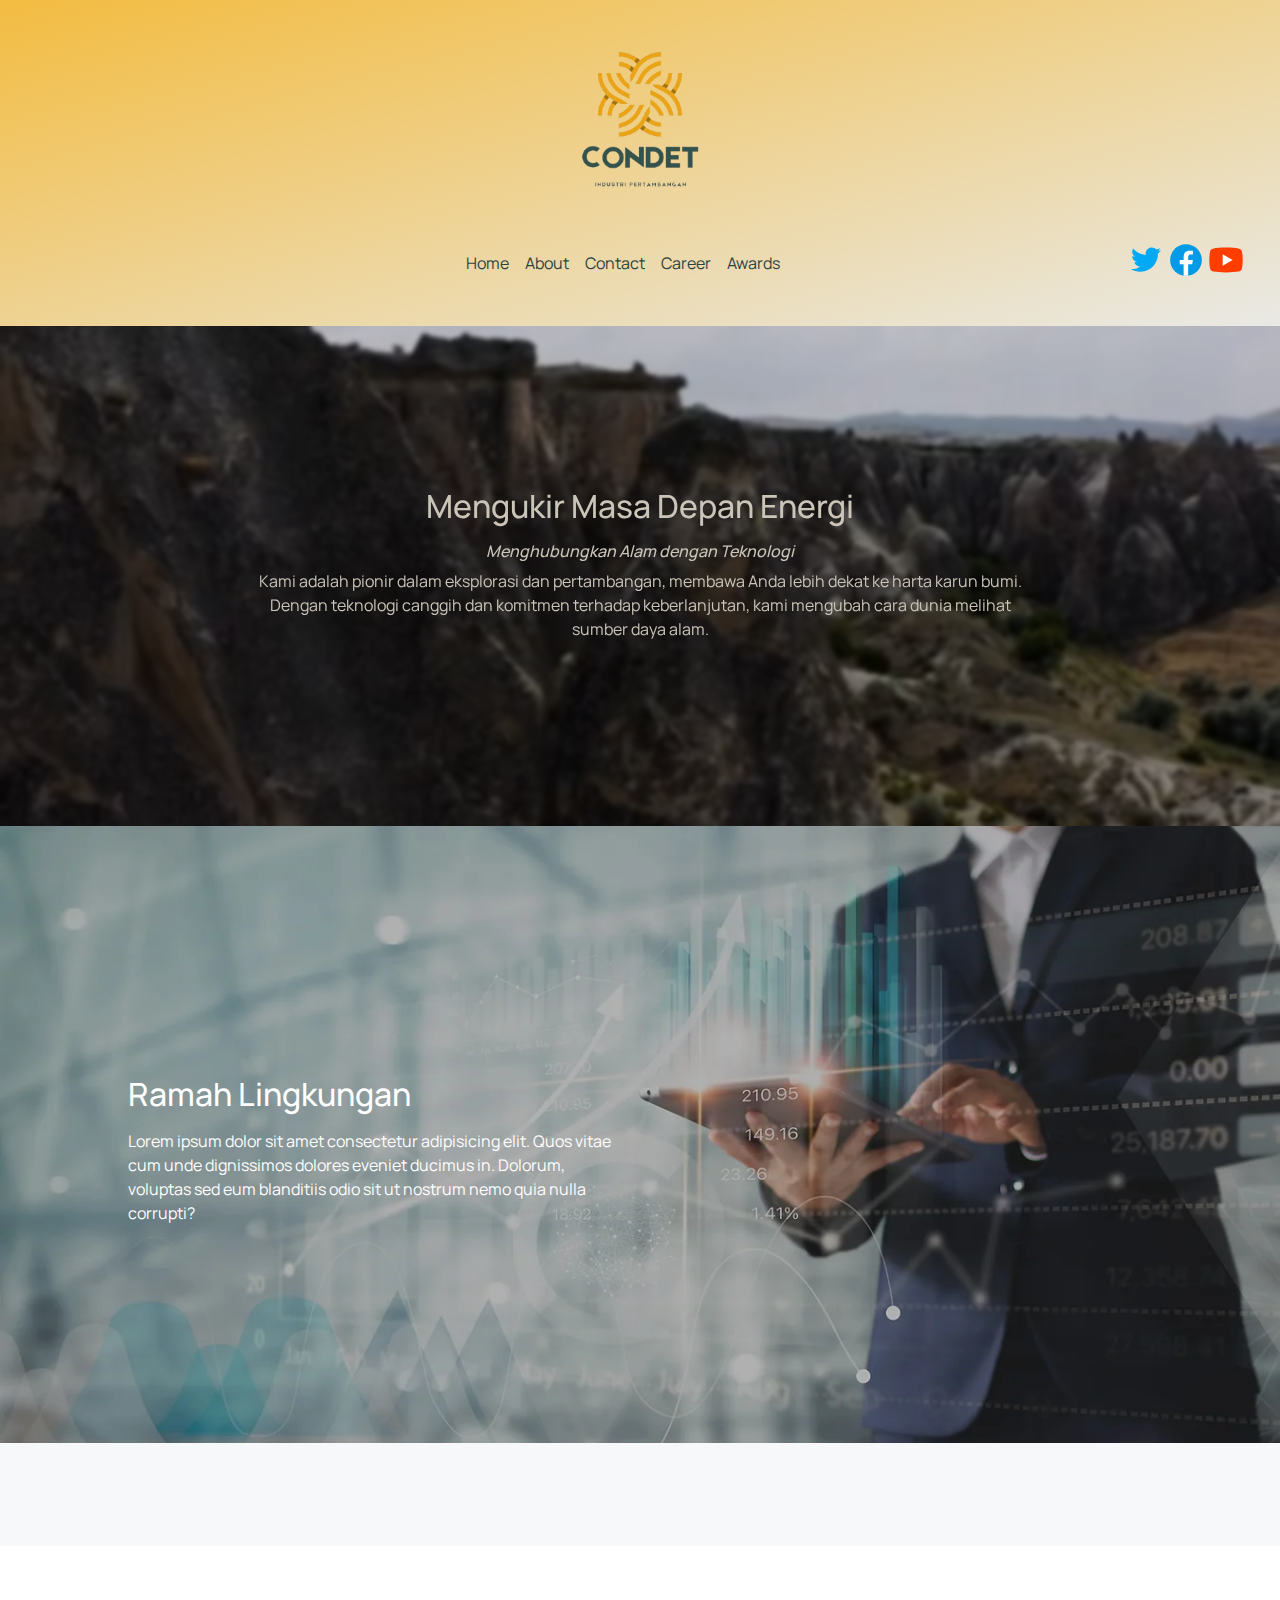
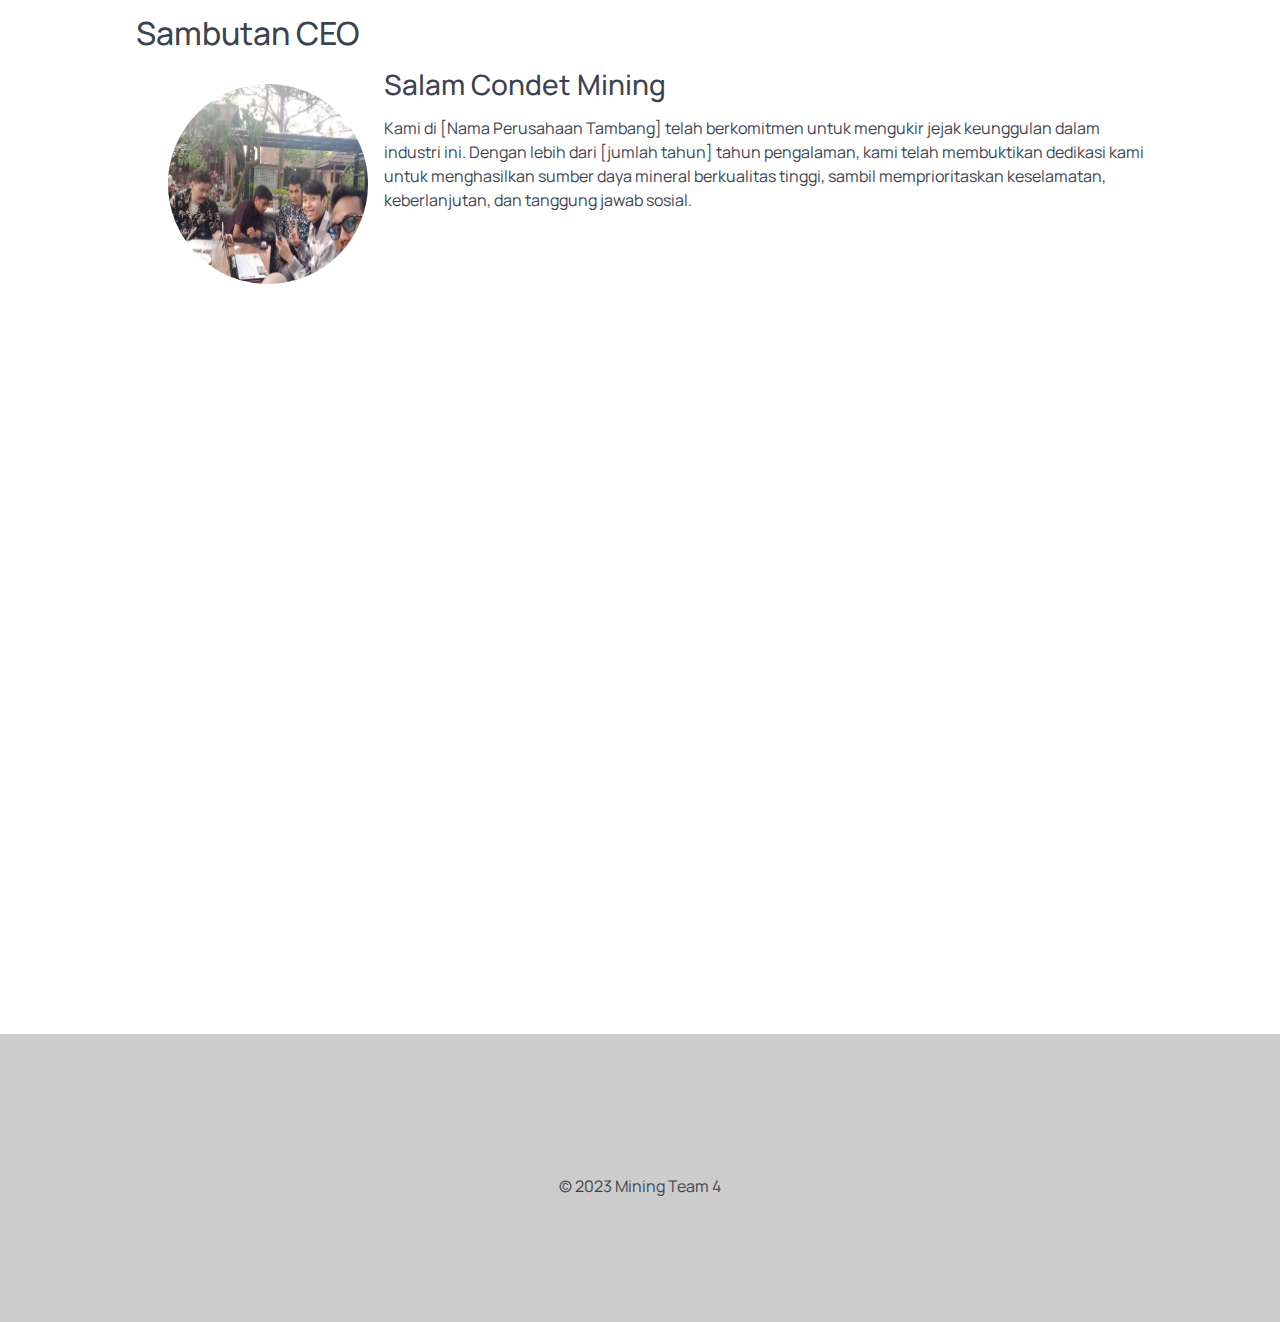
<file: index.html>
<!DOCTYPE html>
<html lang="en">

<head>
  <meta charset="UTF-8">
  <meta name="viewport" content="width=device-width, initial-scale=1.0">
  <title>Condet Mining</title>
  <link rel="stylesheet" href="css/spectre.min.css">
  <link rel="stylesheet" href="css/spectre-exp.min.css">
  <link rel="stylesheet" href="css/globals.css">
  <link rel="stylesheet" href="css/spectre-icons.min.css">
</head>

<body>

  <header class="page-header">
    <div class="flex-centered">
      <img class="logo-main" src="./assets/logo 2.png" alt="">
    </div>

    <nav class="navbar">
      <div class="navbar-section"></div>
      <div class="navbar-center">

        <a class="p-2" href="/">Home</a>
        <a class="p-2" href="about.html">About</a>
        <a class="p-2" href="contact.html">Contact</a>
        <a class="p-2" href="career.html">Career</a>
        <a class="p-2" href="awards.html">Awards</a>
      </div>
      <div class="navbar-section sosmed">
        <span><img src="./assets/icons/twitter.svg" alt="" srcset=""></span>
        <span><img src="./assets/icons/facebook.svg" alt="" srcset=""></span>
        <span><img src="./assets/icons/youtube.svg" alt="" srcset=""></span>
      </div>
    </nav>
  </header>

  <section>
    <div class="hero-banner p-relative  ">
      <video src="assets/stock.mp4" width="100%"autoplay  loop muted></video>

      <div class="p-absolute text-center hero-banner-text bg-blur">
        <h2>Mengukir Masa Depan Energi</h2>
        <h6 class="text-italic">Menghubungkan Alam dengan Teknologi</h6>
        <p class="w-60 text-center">Kami adalah pionir dalam eksplorasi dan pertambangan, membawa Anda lebih dekat ke
          harta karun bumi. Dengan teknologi canggih dan komitmen terhadap keberlanjutan, kami mengubah cara dunia
          melihat sumber daya alam.</p>
      </div>
    </div>

    <div class="carousel">
      <!-- carousel locator -->
      <input class="carousel-locator" id="slide-1" type="radio" name="carousel-radio" hidden="" checked="">
      <input class="carousel-locator" id="slide-2" type="radio" name="carousel-radio" hidden="">
      <input class="carousel-locator" id="slide-3" type="radio" name="carousel-radio" hidden="">
      <input class="carousel-locator" id="slide-4" type="radio" name="carousel-radio" hidden="">

      <!-- carousel container -->
      <div class="carousel-container carousel-box">
        <!-- carousel item -->
        <figure class="carousel-item carousel-box">
          <label class="item-prev btn btn-action btn-lg" for="slide-4"><i class="icon icon-arrow-left"></i></label>
          <label class="item-next btn btn-action btn-lg" for="slide-2"><i class="icon icon-arrow-right"></i></label>
          <div class="p-relative">
            <div class="p-absolute carousel-item-position">

              <h2>
                Ramah Lingkungan
              </h2>

              <p>
                Lorem ipsum dolor sit amet consectetur adipisicing elit. Quos vitae cum unde dignissimos dolores eveniet
                ducimus in. Dolorum, voluptas sed eum blanditiis odio sit ut nostrum nemo quia nulla corrupti?
              </p>

            </div>
            <img class="rounded img-fit-contain w-full " src="./assets/1.webp" alt="macOS Yosemite Wallpaper">

          </div>
        </figure>
        <figure class="carousel-item ">
          <label class="item-prev btn btn-action btn-lg" for="slide-1"><i class="icon icon-arrow-left"></i></label>
          <label class="item-next btn btn-action btn-lg" for="slide-3"><i class="icon icon-arrow-right"></i></label>
          <div class="p-relative">
            <div class="p-absolute carousel-item-position">

              <h2>
                Selalu Terdepan
              </h2>

              <p>
                Lorem ipsum dolor sit amet consectetur adipisicing elit. Quos vitae cum unde dignissimos dolores eveniet
                ducimus in. Dolorum, voluptas sed eum blanditiis odio sit ut nostrum nemo quia nulla corrupti?
              </p>

            </div>
            <img class="=rounded img-fit-contain w-full" src="./assets/2.webp" alt="macOS Yosemite Wallpaper">


          </div>
        </figure>
        <figure class="carousel-item carousel-box">
          <label class="item-prev btn btn-action btn-lg" for="slide-2"><i class="icon icon-arrow-left"></i></label>
          <label class="item-next btn btn-action btn-lg" for="slide-4"><i class="icon icon-arrow-right"></i></label>
          <div class="p-relative">
            <div class="p-absolute carousel-item-position">

              <h2>
                Green Energy
              </h2>

              <p>
                Lorem ipsum dolor sit amet consectetur adipisicing elit. Quos vitae cum unde dignissimos dolores eveniet
                ducimus in. Dolorum, voluptas sed eum blanditiis odio sit ut nostrum nemo quia nulla corrupti?
              </p>

            </div>
            <img class="rounded img-fit-contain w-full" src="./assets/3.webp" alt="macOS El Capitan Wallpaper">



          </div>
        </figure>
        <figure class="carousel-item carousel-box">
          <label class="item-prev btn btn-action btn-lg" for="slide-3"><i class="icon icon-arrow-left"></i></label>
          <label class="item-next btn btn-action btn-lg" for="slide-1"><i class="icon icon-arrow-right"></i></label>
          <iframe width="100%" height="100%" src="https://www.youtube.com/embed/naVQul1NlkQ?si=Cb1ckYhtmQMa_f7T"
            title="YouTube video player" frameborder="0"
            allow="accelerometer; autoplay; clipboard-write; encrypted-media; gyroscope; picture-in-picture; web-share"
            allowfullscreen></iframe>
        </figure>
      </div>
      <!-- carousel navigation -->
      <div class="carousel-nav">
        <label class="nav-item text-hide c-hand" for="slide-1">1</label>
        <label class="nav-item text-hide c-hand" for="slide-2">2</label>
        <label class="nav-item text-hide c-hand" for="slide-3">3</label>
        <label class="nav-item text-hide c-hand" for="slide-4">4</label>
      </div>
    </div>



    <div class="container p-2 w-80 vertical-margin">
      <div>
        <h2>
          Sambutan CEO
        </h2>
      </div>
      <div class="columns">
        <div class="col-sm-12 col-3 text-center pr-2">
          <figure class="s-circle">
            <img class="centered s-circle" src="./assets/sepuhh.jpeg" alt="Sepuh CEO" width="200" height="200">

          </figure>
        </div>
        <div class="col-sm-12 col-9 p-centered">
          <h3>Salam Condet Mining</h3>
          <p>
            Kami di [Nama Perusahaan Tambang] telah berkomitmen untuk mengukir jejak keunggulan dalam industri ini.
            Dengan lebih dari [jumlah tahun] tahun pengalaman, kami telah membuktikan dedikasi kami untuk menghasilkan
            sumber daya mineral berkualitas tinggi, sambil memprioritaskan keselamatan, keberlanjutan, dan tanggung
            jawab sosial.
          </p>
        </div>

      </div>

      <div class="video-home">
        <iframe width="100%" height="100%" src="https://www.youtube.com/embed/naVQul1NlkQ?si=Cb1ckYhtmQMa_f7T"
              title="YouTube video player" frameborder="0"
              allow="accelerometer; autoplay; clipboard-write; encrypted-media; gyroscope; picture-in-picture; web-share"
              allowfullscreen></iframe>
      </div>

    </div>

  </section>

  <footer>
    <div class="footer-content">
      <p>&copy; 2023 Mining Team 4</p>
      
    </div>

  </footer>

</body>

</html>
</file>
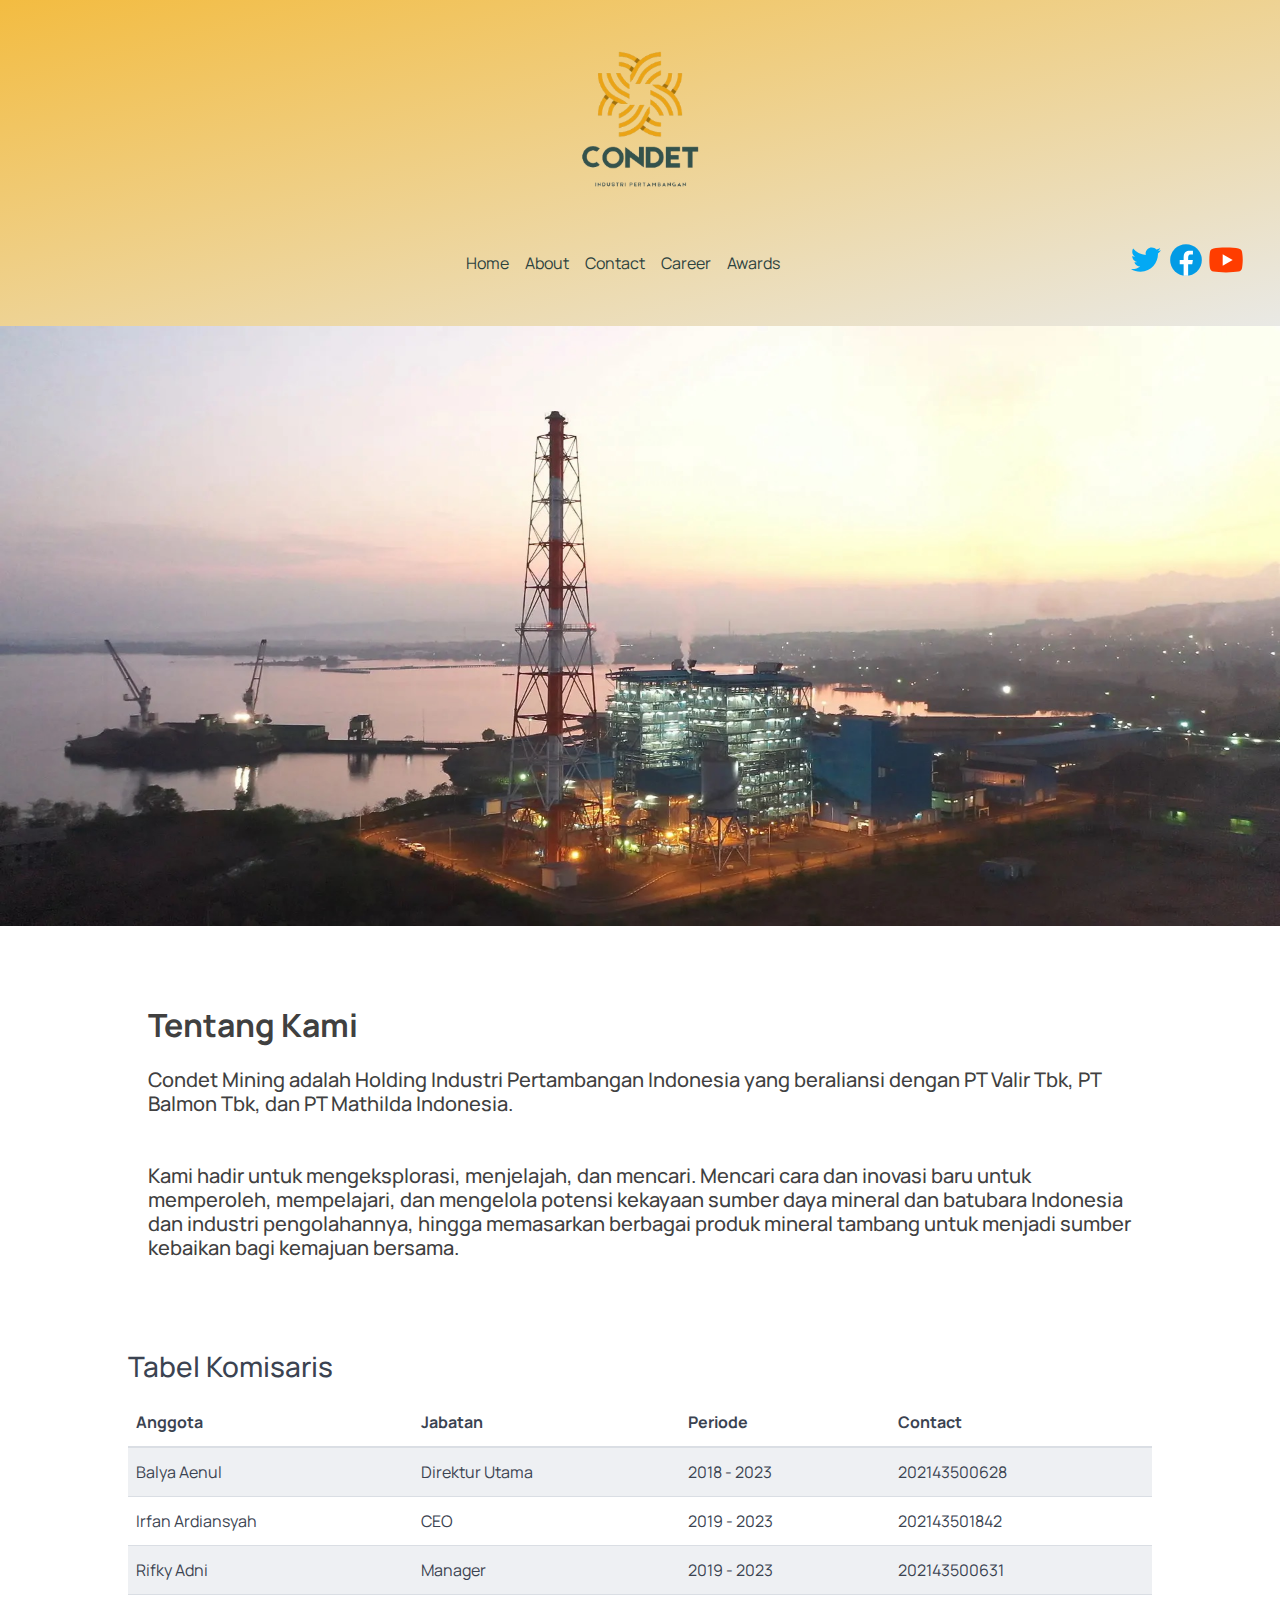
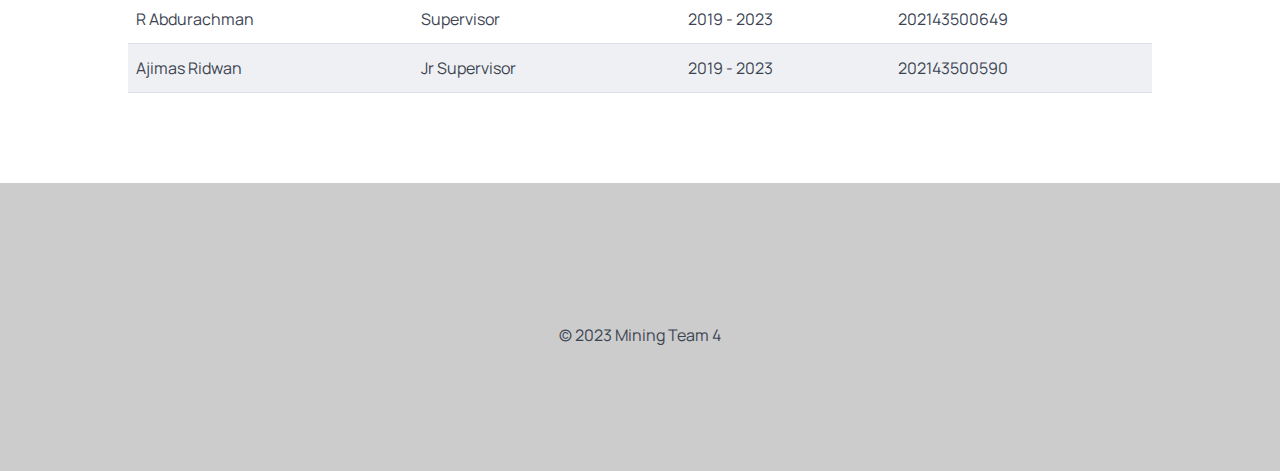
<file: about.html>
<!DOCTYPE html>
<html lang="en">

<head>
  <meta charset="UTF-8">
  <meta name="viewport" content="width=device-width, initial-scale=1.0">
  <title>About</title>
  <link rel="stylesheet" href="css/spectre.min.css">
  <link rel="stylesheet" href="css/spectre-exp.min.css">
  <link rel="stylesheet" href="css/globals.css">
</head>

<body>
  <header class="page-header">
    <div class="flex-centered">
      <img class="logo-main" src="./assets/logo 2.png" alt="">
    </div>


    <nav class="navbar">
      <div class="navbar-section"></div>
      <div class="navbar-center">

        <a class="p-2" href="/">Home</a>
        <a class="p-2" href="/about.html">About</a>
        <a class="p-2" href="/contact.html">Contact</a>
        <a class="p-2" href="/career.html">Career</a>
        <a class="p-2" href="/awards.html">Awards</a>
      </div>
      <div class="navbar-section sosmed">
        <span><img src="./assets/icons/twitter.svg" alt="" srcset=""></span>
        <span><img src="./assets/icons/facebook.svg" alt="" srcset=""></span>
        <span><img src="./assets/icons/youtube.svg" alt="" srcset=""></span>
      </div>
    </nav>
  </header>

  <header class="text-about">
    <div class="flex-centered">
      <img src="./assets/about1.jpg" alt="" width="100%" height="600">
    </div>
    <div class="w-80 p-centered p-8 text-padding vertical-margin">
      <h2 class="text-bold">Tentang Kami</h2>
      <p>
      <h5>Condet Mining adalah Holding Industri Pertambangan Indonesia yang beraliansi dengan PT Valir Tbk, PT Balmon
        Tbk, dan PT Mathilda Indonesia.</h5>
      </p>
      <br>
      <h5>Kami hadir untuk mengeksplorasi, menjelajah, dan mencari. Mencari cara dan inovasi baru untuk memperoleh,
        mempelajari, dan mengelola potensi kekayaan sumber daya mineral dan batubara Indonesia dan industri
        pengolahannya, hingga memasarkan berbagai produk mineral tambang untuk menjadi sumber kebaikan bagi kemajuan
        bersama.</h5>
    </div>
  </header>
  </div>


  <div class="w-80 p-centered vertical-margin">
    <h3>
      Tabel Komisaris
    </h3>
  
    <table class="table">
      <thead>
        <tr>
          <th>Anggota</th>
          <th>Jabatan</th>
          <th>Periode</th>
          <th>Contact</th>
        </tr>
      </thead>
      <tbody>
        <tr class="active">
          <td>Balya Aenul</td>
          <td>Direktur Utama</td>
          <td>2018 - 2023</td>
          <td>202143500628</td>
        </tr>
      </tbody>
      <tbody>
        <tr class="inactive">
          <td>Irfan Ardiansyah</td>
          <td>CEO</td>
          <td>2019 - 2023</td>
          <td>202143501842</td>
        </tr>
      </tbody>
      <tbody>
        <tr class="active">
          <td>Rifky Adni</td>
          <td>Manager</td>
          <td>2019 - 2023</td>
          <td>202143500631</td>
        </tr>
      </tbody>
      <tbody>
        <tr class="inactive">
          <td>R Abdurachman</td>
          <td>Supervisor</td>
          <td>2019 - 2023</td>
          <td>202143500649</td>
        </tr>
      </tbody>
      <tbody>
        <tr class="active">
          <td>Ajimas Ridwan</td>
          <td>Jr Supervisor</td>
          <td>2019 - 2023</td>
          <td>202143500590</td>
        </tr>
      </tbody>
  
    </table>
  </div>


</body>
<footer>
  <div class="footer-content">
    <p>&copy; 2023 Mining Team 4</p>

  </div>
</footer>
</html>
</file>
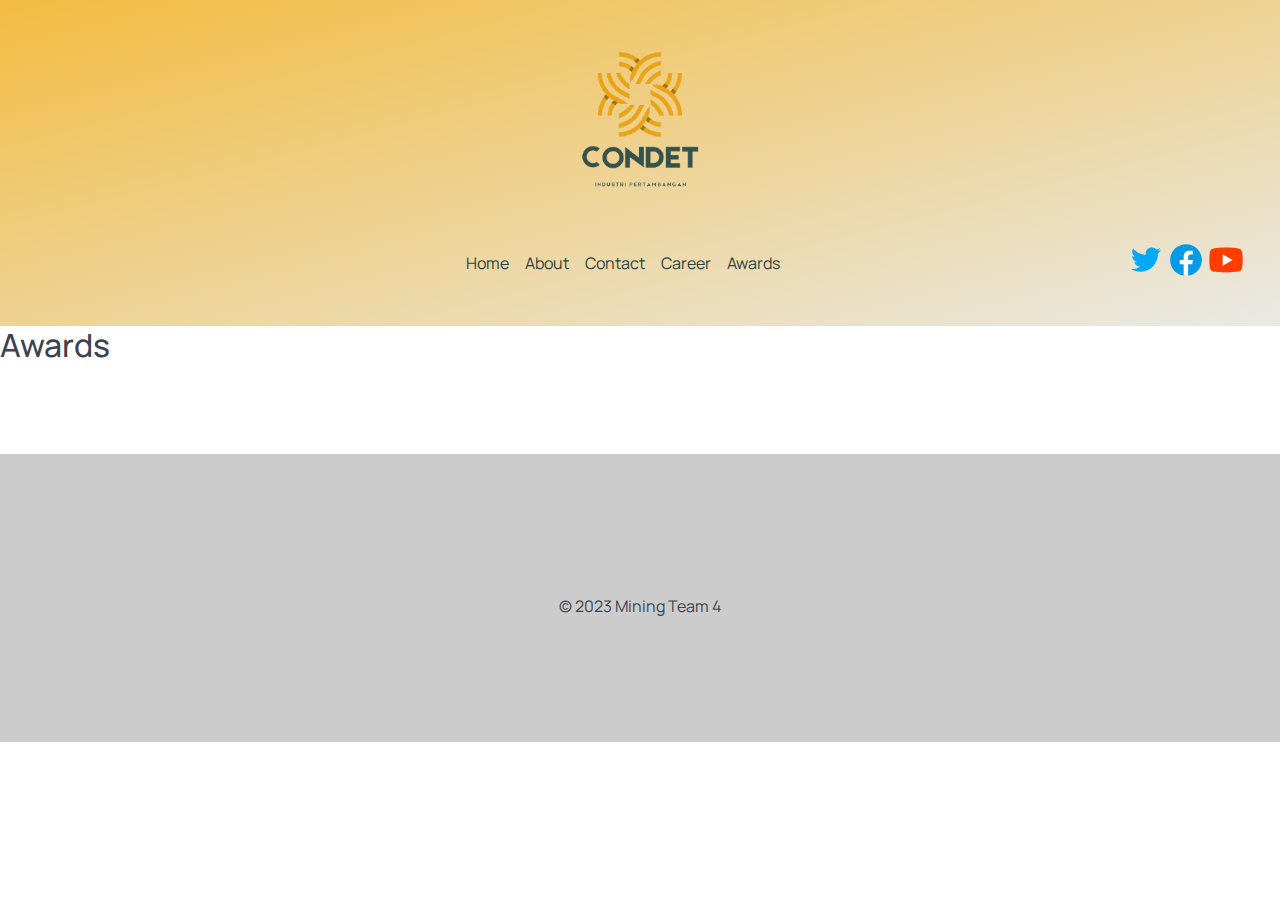
<file: awards.html>
<!DOCTYPE html>
<html lang="en">
<head>
    <meta charset="UTF-8">
    <meta name="viewport" content="width=device-width, initial-scale=1.0">
    <title>About</title>
    <link rel="stylesheet" href="css/spectre.min.css">
    <link rel="stylesheet" href="css/spectre-exp.min.css">
    <link rel="stylesheet" href="css/globals.css">
</head>
<body>
    <header class="page-header">
        <div class="flex-centered">
          <img class="logo-main" src="./assets/logo 2.png" alt="">
        </div>

        <nav class="navbar">
            <div class="navbar-section"></div>
            <div class="navbar-center">
      
              <a class="p-2" href="/">Home</a>
              <a class="p-2" href="/about.html">About</a>
              <a class="p-2" href="/contact.html">Contact</a>
              <a class="p-2" href="/career.html">Career</a>
              <a class="p-2" href="/awards.html">Awards</a>
            </div>
            <div class="navbar-section sosmed">
              <span><img src="./assets/icons/twitter.svg" alt="" srcset=""></span>
              <span><img src="./assets/icons/facebook.svg" alt="" srcset=""></span>
              <span><img src="./assets/icons/youtube.svg" alt="" srcset=""></span>
            </div>
          </nav>
</header>

<div>

    <h2>Awards</h2>
</div>


    
</body>
<footer>
    <div class="footer-content">
        <p>&copy; 2023 Mining Team 4</p>
        
      </div>
</footer>
</html>
</file>
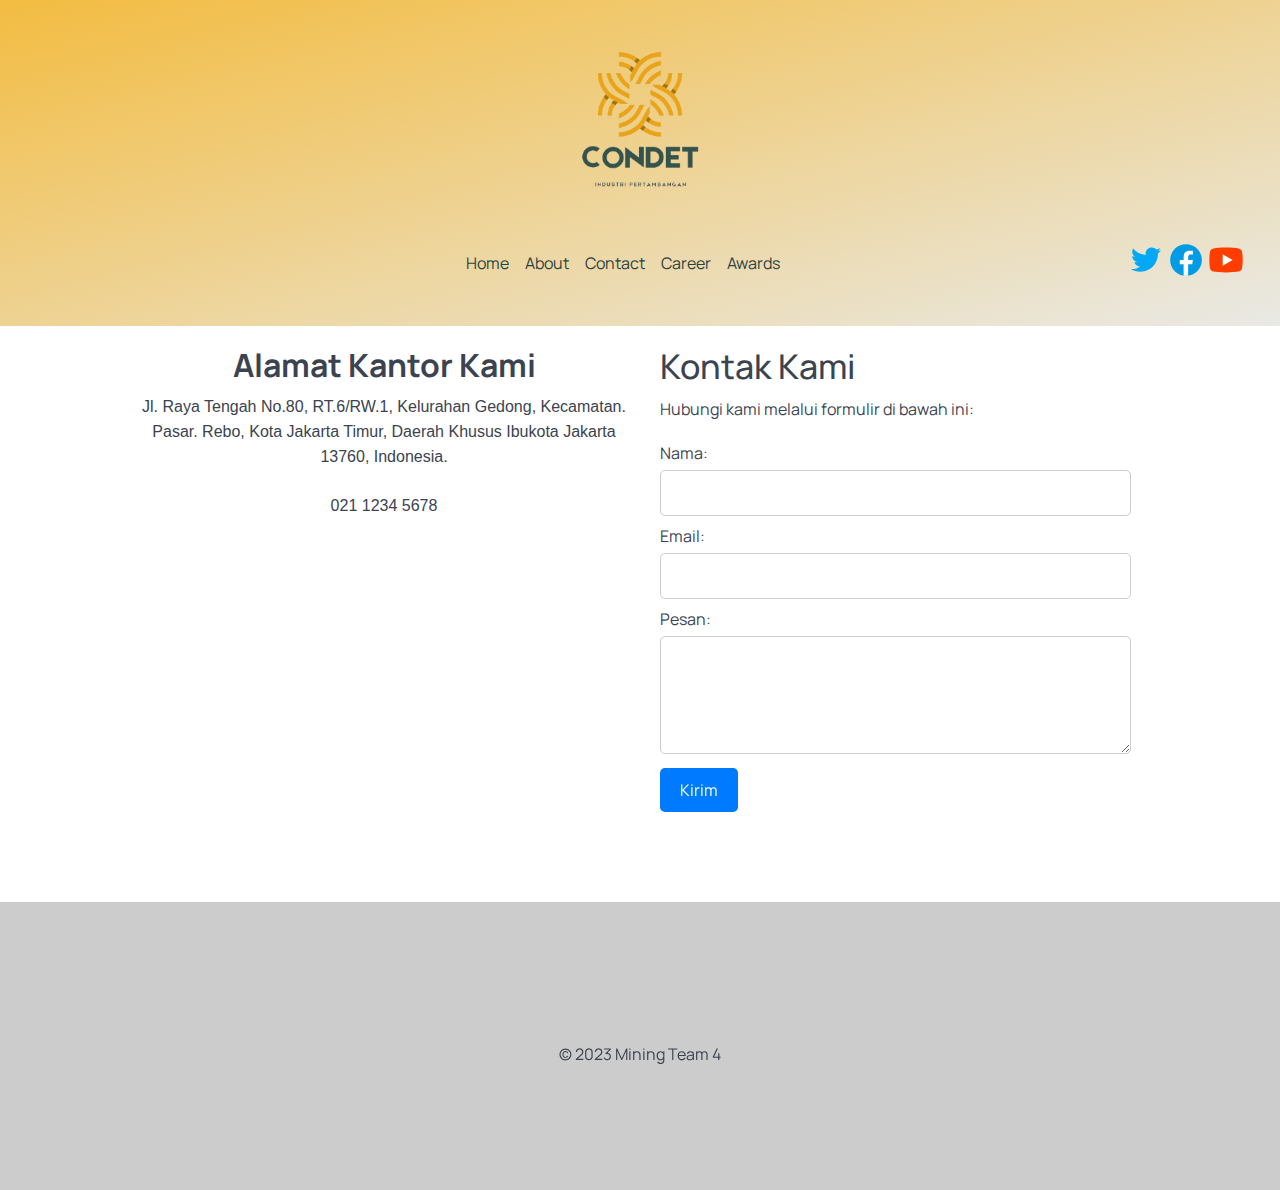
<file: contact.html>
<!DOCTYPE html>
<html lang="en">
<head>
    <meta charset="UTF-8">
    <meta name="viewport" content="width=device-width, initial-scale=1.0">
    <title>About</title>
    <link rel="stylesheet" href="css/spectre.min.css">
    <link rel="stylesheet" href="css/spectre-exp.min.css">
    <link rel="stylesheet" href="css/globals.css">

</head>
<body>
  <header class="page-header">
    <div class="flex-centered">
      <img class="logo-main" src="./assets/logo 2.png" alt="">
    </div>
        <nav class="navbar">
          <div class="navbar-section"></div>
          <div class="navbar-center">
    
            <a class="p-2" href="/">Home</a>
            <a class="p-2" href="/about.html">About</a>
            <a class="p-2" href="/contact.html">Contact</a>
            <a class="p-2" href="/career.html">Career</a>
            <a class="p-2" href="/awards.html">Awards</a>
          </div>
          <div class="navbar-section sosmed">
            <span><img src="./assets/icons/twitter.svg" alt="" srcset=""></span>
            <span><img src="./assets/icons/facebook.svg" alt="" srcset=""></span>
            <span><img src="./assets/icons/youtube.svg" alt="" srcset=""></span>
          </div>
        </nav>
</header>

<div class="w-80 p-centered" >
<div class="kontek">
    <div class="col-sm-12 col-6 text-center">
       
        <h2>Alamat Kantor Kami</h2>
      <span>
        Jl. Raya Tengah No.80, RT.6/RW.1, Kelurahan Gedong, Kecamatan. Pasar. Rebo, Kota Jakarta Timur, Daerah Khusus Ibukota Jakarta 13760, Indonesia.
      </span>
    </br></br>
      <span>
        021 1234 5678
      </span>
    </br>
      <iframe src="https://www.google.com/maps/embed?pb=!1m18!1m12!1m3!1d3965.7609347361717!2d106.8594569755292!3d-6.2951161616138345!2m3!1f0!2f0!3f0!3m2!1i1024!2i768!4f13.1!3m3!1m2!1s0x2e69ed80b84ac47d%3A0x640561dd89719c88!2sKampus%20B%20Unindra!5e0!3m2!1sen!2sid!4v1696049615993!5m2!1sen!2sid" width="100%" height="400" style="border:0;" allowfullscreen="" loading="lazy" referrerpolicy="no-referrer-when-downgrade"></iframe>

    </div>

    

    <div class="contact-container">
      <h1>Kontak Kami</h1>
      <p>Hubungi kami melalui formulir di bawah ini:</p>
      <form class="contact-form">
          <div class="form-group">
              <label for="nama">Nama:</label>
              <input type="text" id="nama" name="nama" required>
          </div>
          <div class="form-group">
              <label for="email">Email:</label>
              <input type="email" id="email" name="email" required>
          </div>
          <div class="form-group">
              <label for="pesan">Pesan:</label>
              <textarea id="pesan" name="pesan" rows="4" required></textarea>
          </div>
          <button type="submit">Kirim</button>
      </form>
    </div>
</div>
</div>

    
</body>
<footer>
  <div class="footer-content">
    <p>&copy; 2023 Mining Team 4</p>
  </div>
</footer>
</html>
</file>
<file: css/globals.css>
@import url('https://fonts.googleapis.com/css2?family=Manrope&display=swap');

* {
    font-family: 'Manrope', sans-serif;
}

.main-hero-img {
    background: url('../assets/hero-bg.webp') no-repeat fixed center ;
    height: 300px;
}

.carousel-box {
    width: auto;
    height: 300px;
}

.w-full {
    width: 100%;
}

.w-80 {
    width: 80%;

}

.w-60 {
    width: 60%;
}

.kontek {
    display: flex;
    margin-top: 20px;
}

.kontek h2 {
    font-weight: bold;
    margin-bottom: 10px;
}

.kontek span {
    font-family: sans-serif;
    
}

.kontek iframe{
    margin-top: 10px;
    width: 70%;
    height: 70%;
}
/* Style untuk kontainer utama */
.contact-container {
    text-align: left;
    margin-left: 20px;
}

/* Style untuk judul halaman */
.contact-container h1 {
    font-size: 34px;
    margin-bottom: 10px;
}

/* Style untuk teks deskripsi */
.contact-container p {
    margin-bottom: 20px;
}

/* Style untuk formulir kontak */
.contact-form {
    max-width: 400px;
    margin: 0 auto;
}

/* Style untuk grup elemen dalam formulir */
.form-group {
    margin-bottom: 15px;
}

/* Style untuk label form */
.form-group label {
    display: block;
    margin-bottom: 5px;
}

/* Style untuk input dan textarea dalam form */
.contact-form input[type="text"],
.contact-form input[type="email"],
.contact-form textarea {
    width: 150%;
    padding: 10px;
    border: 1px solid #ccc;
    border-radius: 5px;
}

/* Style untuk tombol Kirim */
.contact-form button[type="submit"] {
    background-color: #007bff;
    color: #fff;
    padding: 10px 20px;
    border: none;
    cursor: pointer;
    border-radius: 5px;
}

/* Style hover untuk tombol Kirim */
.contact-form button[type="submit"]:hover {
    background-color: #0056b3;
}

.carousel-item-position {
    left: 10%;
    top: 40%;
    width: 38%;
    color: #fff;
}

.page-header {
    background: linear-gradient(to bottom right, #f3bc41, #e9e9e5);
    backdrop-filter: blur(10px);
    padding-bottom: 2rem;
}

.p-8 {
    padding: 1rem;
}

.vertical-margin {
    margin-top: 3rem;
    margin-bottom: 1.2rem;
}


.text-about {
    color: #404040;
}

.logo-main {
    height: 240px;
}

.sosmed {
    margin-right: 34px;
}

.sosmed img {
    width: 2rem;
}

.hero-banner {
    display: flex;
    flex-direction: column;
  align-items: center;
  justify-content: center;
  /* height: 60vh; */
  position: relative;
  height: 500px;
  width: 100%;
  overflow: hidden;
  

}

.hero-banner-text {
    display: flex;
    flex-direction: column;
  align-items: center;
  justify-content: center;
  color: #cac4b9;
  height: 100%;

}

.navbar a {
    color: #2c423e;
}

.bg-blur {
    background-color: rgba(0, 0, 0, 0.156); /* Adjust the color and opacity as needed */
  backdrop-filter: blur(2px);
}

.video-home {
    height: 70vh;
    object-fit: cover;
}

footer {
    padding: 5rem;
    background: #ccc;
    text-align: center;
    margin-top: 10vh;
}


  
  .footer-content {
    max-width: 800px;
    padding-top: 2rem;
    margin: 0 auto;
  }


  .job-board {
    max-width: 800px;
    margin: 0 auto;
    padding: 20px;
    background-color: #f9f9f9;
    border-radius: 10px;
    box-shadow: 0 0 10px rgba(0,0,0,0.1);
}

.job {
    margin-bottom: 20px;
    padding: 10px;
    background-color: #fff;
    border: 1px solid #ccc;
    border-radius: 5px;
}

.job h2 {
    margin-bottom: 10px;
}

.job p {
    margin-bottom: 5px;
}

.job .apply-button {
    display: inline-block;
    padding: 8px 16px;
    background-color: #007bff;
    color: #fff;
    text-decoration: none;
    border-radius: 4px;
    transition: background-color 0.3s;
}

.job .apply-button:hover {
    background-color: #0056b3;
}
</file>
